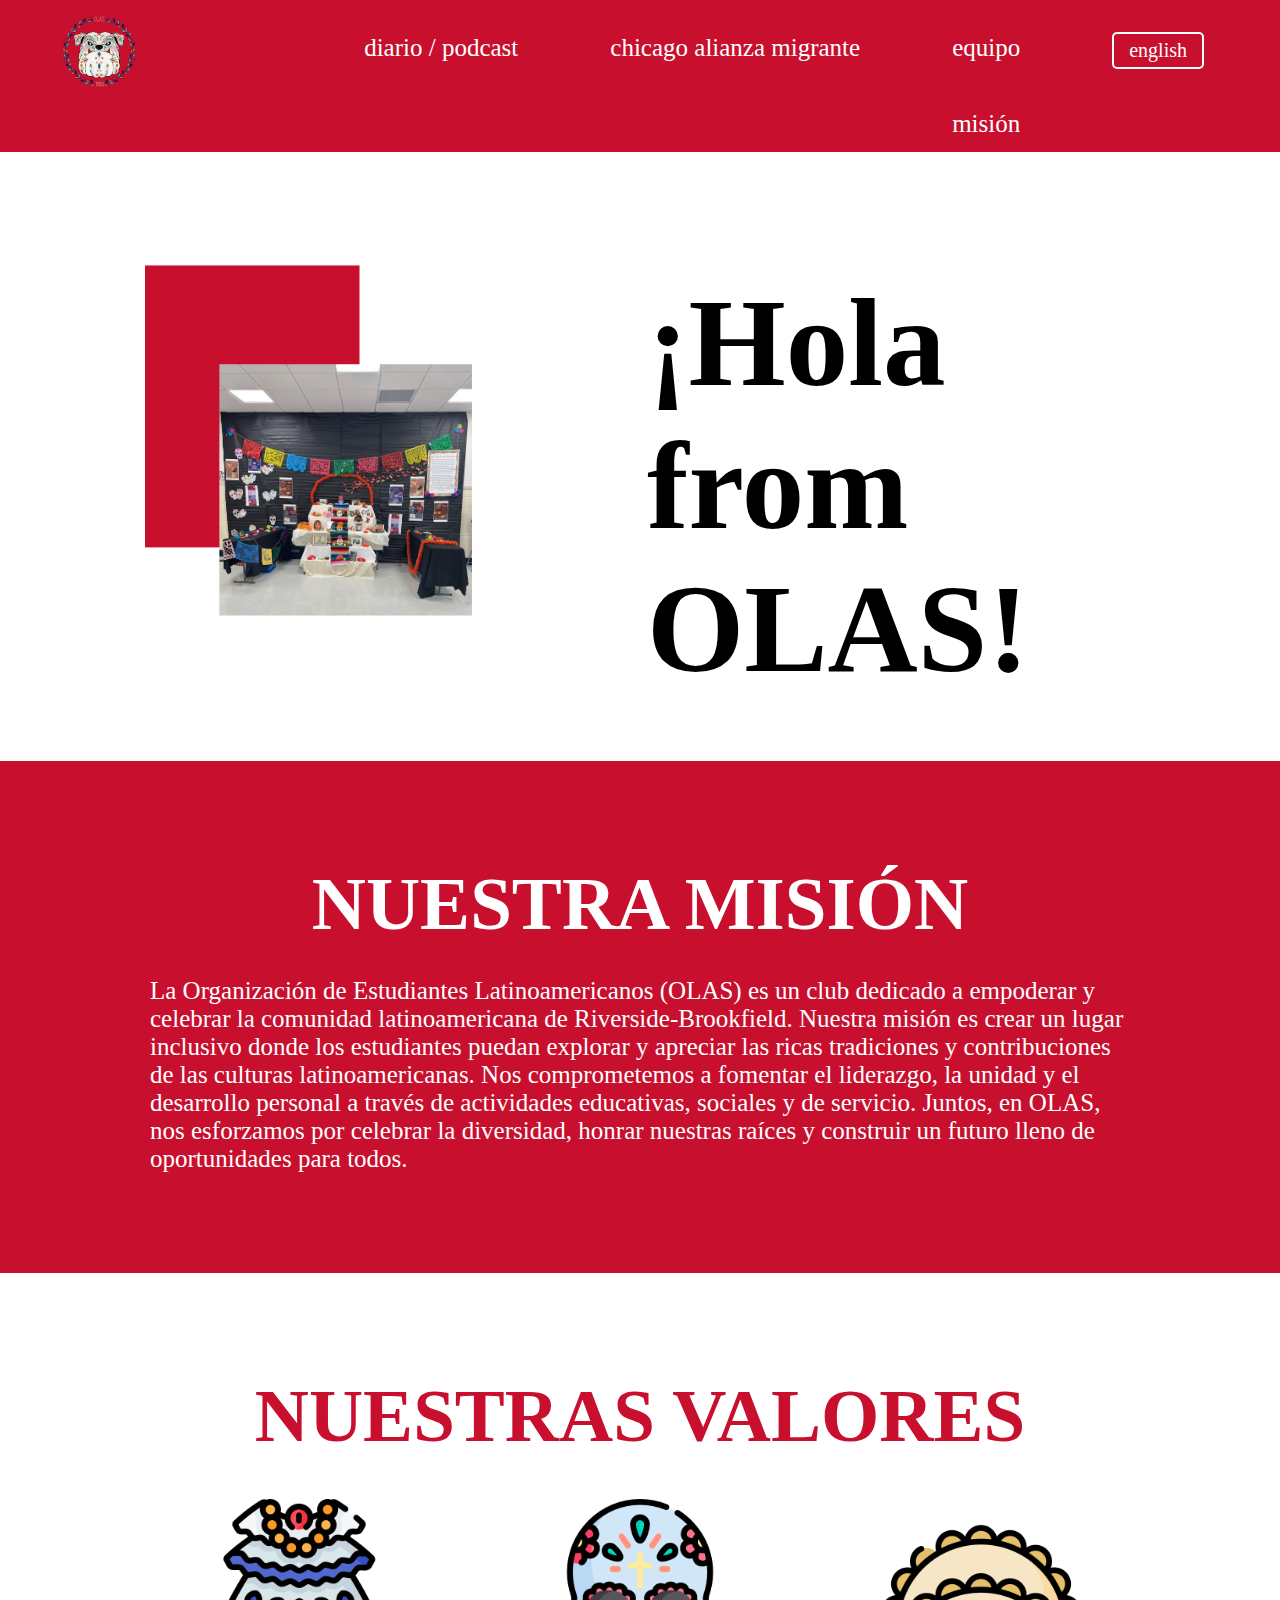
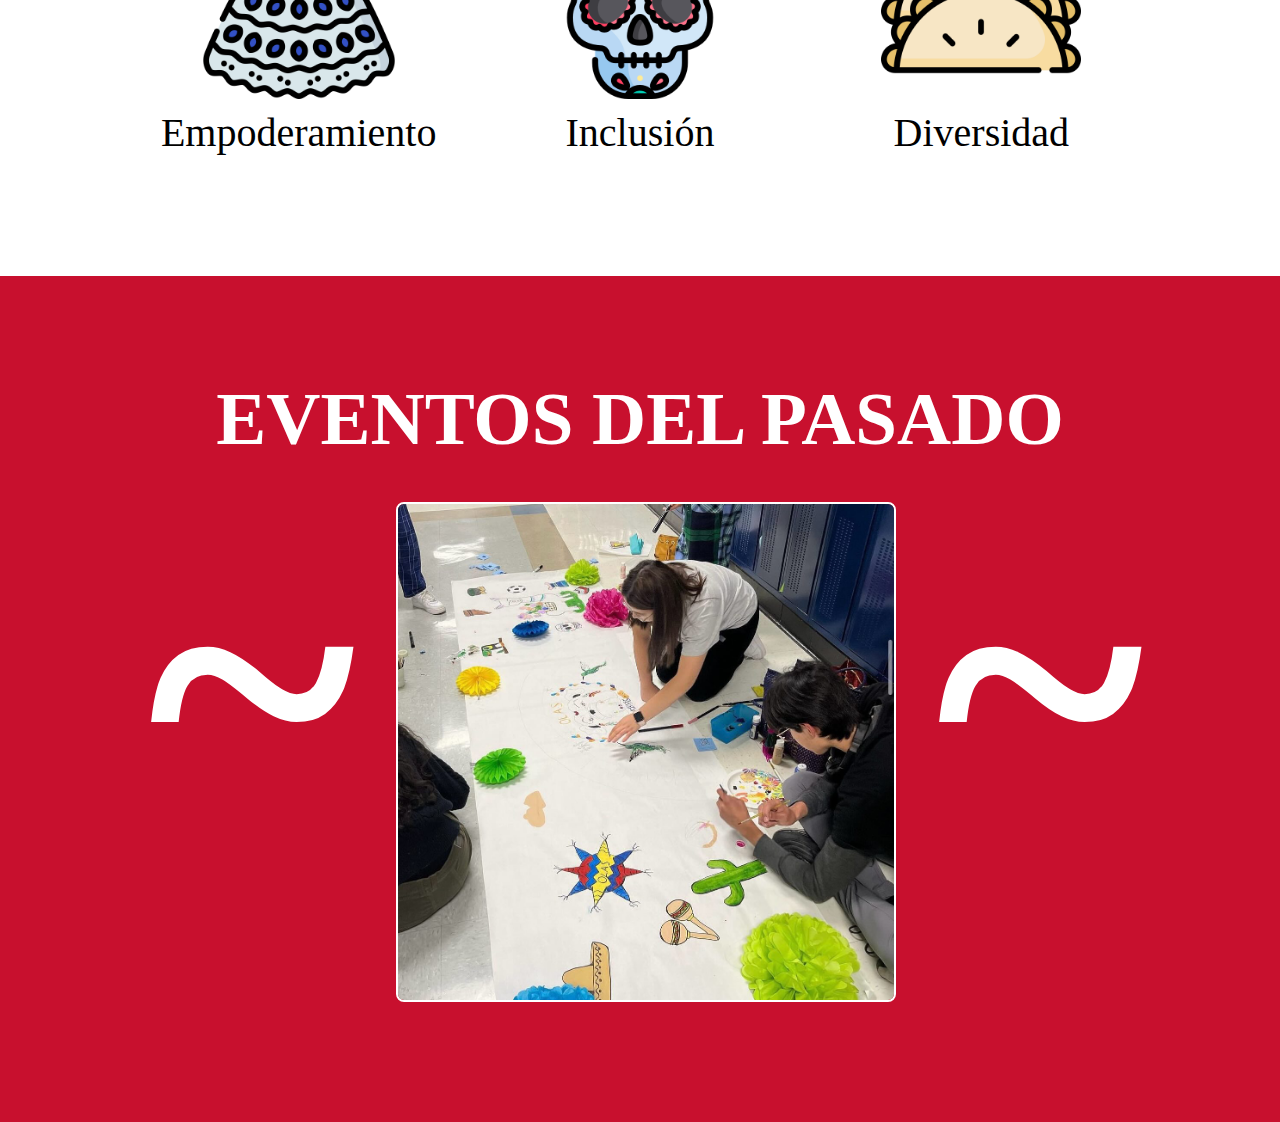
<file: index.html>
<!DOCTYPE html />

<html>
<html lang="en">
    <head>
        <meta charset="UTF-8" />
        <link rel="stylesheet" href="style.css" />
        <link rel="shortcut icon" type="image/png" href="img/home/logo.png">
        <title>Organization of Latin American Students</title>
    </head>

<body>
<!-- Navigation -->
<nav class="nav-bar" style="padding-bottom: 75px;">
    <ul>
        <li><a href="./index.html"><img src="img/home/logo.png" class="logo"></a></li>
        <li style="float: right;"><a class="nav-link" href="en.html" style="text-decoration: none;"><button>english</button></a></li>
        <li style="float: right;"><a class="nav-link" href="equipo.html" style="text-decoration: none"><p>equipo</p></a></li>
        <li style="float: right;"><a class="nav-link" href="cma.html" style="text-decoration: none"><p>chicago alianza migrante</p></a></li>
        <li style="float: right;"><a class="nav-link" href="diario.html" style="text-decoration: none"><p>diario / podcast</p></a></li>
        <li style="float: right;"><a class="nav-link" href="#Mision" style="text-decoration: none"><p>misión</p></a></li>
    </ul>
</nav>

<!-- Bio -->
<div id="Bio" style="padding-left: 125px; padding-bottom: 40px;">
    <div class="container">
        <div class="section">
            <img class="header" src="img/home/header.png">
        </div>
        <div class="section">
            <h1 class="hello">¡Hola from OLAS!</h1>
        </div>
    </div>
</div>

<!-- Misión -->
<div id="Mision" class="green-bg" style="padding-top: 100px; padding-bottom: 100px;">
    <h1 class="sec-title" style="color: white;">NUESTRA MISIÓN</h1>
    <p class="desc">La Organización de Estudiantes Latinoamericanos (OLAS) es un club dedicado a empoderar y celebrar la comunidad latinoamericana de Riverside-Brookfield. Nuestra misión es crear un lugar inclusivo donde los estudiantes puedan explorar y apreciar las ricas tradiciones y contribuciones de las culturas latinoamericanas. Nos comprometemos a fomentar el liderazgo, la unidad y el desarrollo personal a través de actividades educativas, sociales y de servicio. Juntos, en OLAS, nos esforzamos por celebrar la diversidad, honrar nuestras raíces y construir un futuro lleno de oportunidades para todos.</p>
</div>

<!-- Valores -->
<div id="Valores" class="white-bg" style="padding-top: 100px; padding-bottom: 100px;">
    <h1 class="sec-title" style="color: #C8102E;">NUESTRAS VALORES</h1>
    <div class="container">
        <div class="section">
            <img style="height: 200px;" src="img/home/vestido.png">
            <p class="org-title">Empoderamiento</p>
        </div>
        <div class="section">
            <img style="height: 200px;" src="img/home/calavera.png">
            <p class="org-title">Inclusión</p>
        </div>
        <div class="section">
            <img style="height: 200px;" src="img/home/empanadas.png">
            <p class="org-title">Diversidad</p>
        </div>
    </div>
</div>

<!-- Eventos -->
<div id="Eventos" class="green-bg" style="padding-top: 100px; padding-bottom: 100px;">
    <h1 class="sec-title" style="color: white;">EVENTOS DEL PASADO</h1>
    <div class="container">
        <div class="section"><h1 class="border">~</h1></div>
        <div class="section">
            <div class="slider">
                <figure>
                    <div class="slide">
                        <img src="img/slider/poster1.jpg" alt="Pilsen">
                    </div>
                    <div class="slide">
                        <img src="img/slider/hhw.jpg" alt="HHW">
                    </div>
                    <div class="slide">
                        <img src="img/slider/loteria.jpg" alt="Ofrenda">
                    </div>
                    <div class="slide">
                        <img src="img/slider/poster2.jpg" alt="Night">
                    </div>
                    <div class="slide">
                        <img src="img/slider/pilsen.jpg" alt="Banda">
                    </div>
                    <div class="slide">
                        <img src="img/slider/ofrenda.jpg" alt="Quince">
                    </div>
                    <div class="slide">
                        <img src="img/slider/poster3.jpg" alt="Baile">
                    </div>
                    <div class="slide">
                        <img src="img/slider/night.jpg" alt="Night">
                    </div>
                    <div class="slide">
                        <img src="img/slider/quince.jpg" alt="Banda">
                    </div>
                    <div class="slide">
                        <img src="img/slider/baile.jpg" alt="Quince">
                    </div>
                    <div class="slide">
                        <img src="img/slider/banda.jpg" alt="Baile">
                    </div>
                </figure>
            </div>
        </div>
        <div class="section"><h1 class="border">~</h1></div>
    </div>
</div>


</body>
</html>
</file>
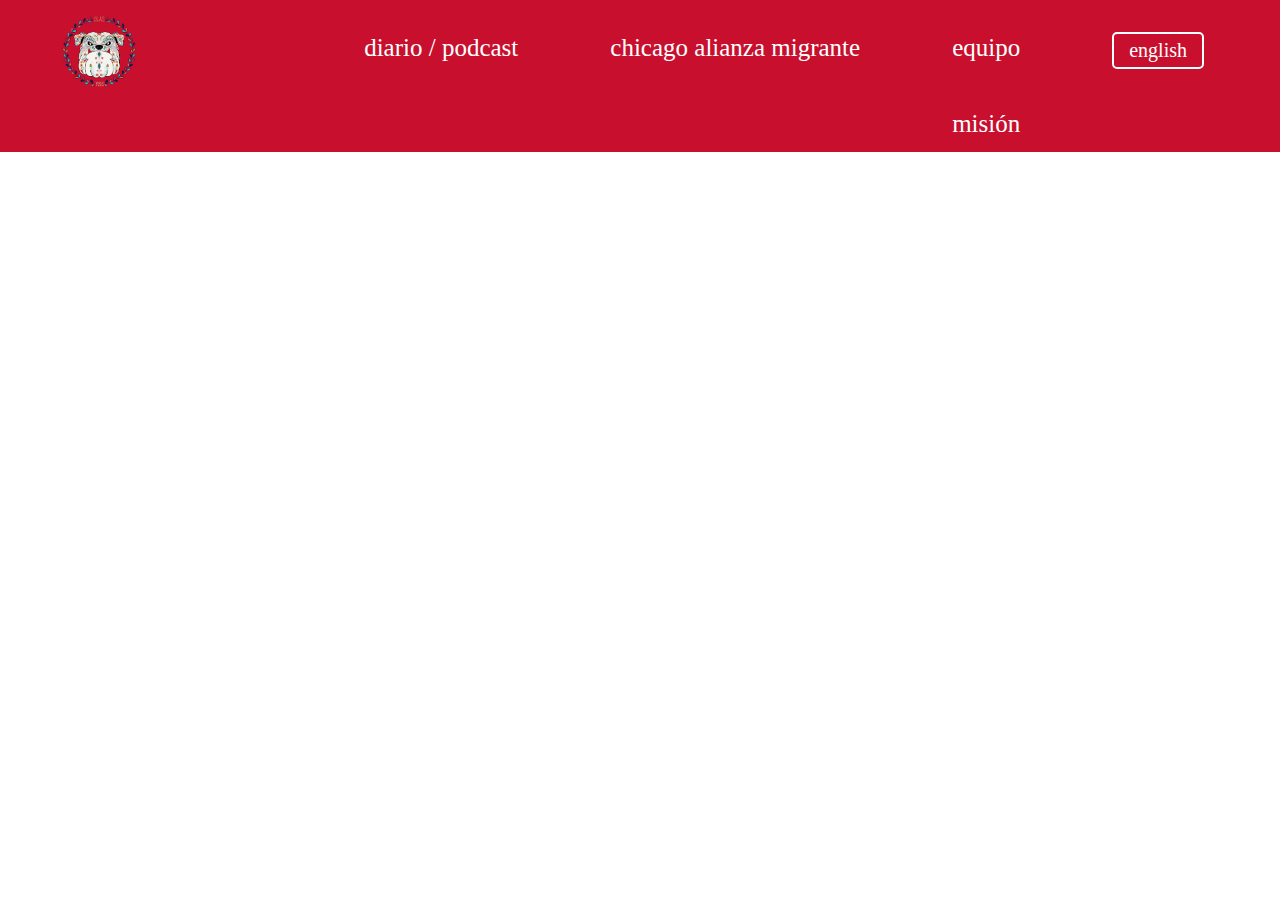
<file: cma.html>
<!DOCTYPE html />

<html>
<html lang="en">
    <head>
        <meta charset="UTF-8" />
        <link rel="stylesheet" href="style.css" />
        <link rel="shortcut icon" type="image/png" href="img/home/logo.png">
        <title>Organization of Latin American Students</title>
    </head>
</head>

<!-- Navigation -->
<nav class="nav-bar">
    <ul>
        <li><a href="./index.html"><img src="img/home/logo.png" class="logo"></a></li>
        <li style="float: right"><a class="nav-link" href="en.html" style="text-decoration: none"><button>english</button></a></li>
        <li style="float: right"><a class="nav-link" href="equipo.html" style="text-decoration: none"><p>equipo</p></a></li>
        <li style="float: right"><a class="nav-link" href="cma.html" style="text-decoration: none"><p>chicago alianza migrante</p></a></li>
        <li style="float: right"><a class="nav-link" href="diario.html" style="text-decoration: none"><p>diario / podcast</p></a></li>
        <li style="float: right"><a class="nav-link" href="index.html" style="text-decoration: none"><p>misión</p></a></li>
    </ul>
</nav>



</html>
</file>
<file: style.css>
* {
    margin: 0;
    padding: 0;
    color: #000000;
    font-family: "Didot", "Times", 'Times New Roman', serif;
    box-sizing: border-box;
  }
  
  .josefin-sans {
    font-family: "Josefin Sans", sans-serif;
    font-optical-sizing: auto;
    font-weight: 500;
    font-style: normal;
  }
  
  html {
    scroll-behavior: smooth;
    scroll-padding-top: 10px;
    background-color: white;
  }
  
  /* thank you w3schools for the nav bar <333 */
  
  .nav-bar {
    padding-top: 0;
    position: sticky; 
    top: 0;
  }
  
  li {
    display: inline;
    float: left;
    margin-right: 60px;
  }
  
  a {
    display: block;
    background-color: #C8102E;
  }
  
  ul {
    list-style-type: none;
    margin: 0;
    padding: 0;
    overflow: hidden;
    background-color: #C8102E;
  }
  
  li a {
    display: block;
    background-color: #C8102E;
    color: white;
    text-align: center;
    padding: 14px 16px;
    text-decoration: none;
  }

  .nav-link:hover {
    color: #C8105E;
  }
  
  li a p {
    font-size: 25px;
    padding-top: 20px;
    color: white;
  }
  
  button {
    background-color: #C8102E;
    padding-right: 15px;
    padding-left: 15px;
    padding-top: 5px;
    padding-bottom: 5px;
    margin-top: 17.5px;
    border-radius: 5px;
    border: 2px solid white;
    color: white;
    font-size: 20px;
    cursor: pointer;
  }
  
  button:hover {
    background-color: #C8105E;
  }
  
  .logo {
    height: 75px;
    margin-left: 40px; 
  }

  .header {
    height: auto;
    width: 125%;
  }

  .hello {
    font-size: 125px;
    text-align: left;
    padding-left: 200px;
    padding-top: 25px;
  }
  
  span {
    color: #000;
  }
  
  .intro {
    font-size: 30px;
    padding-right: 75px;
    line-height: 50px;
  }
  
  .sec-title {
    font-size: 75px;
    padding-bottom: 20px;
    text-align: center;
  }
  
  .org-title {
    font-size: 40px;
    padding-top: 10px;
  } 
  
  .desc {
    font-size: 25px;
    padding-top: 10px;
    color: white; 
    padding-left: 150px; 
    padding-right: 150px;
  }
  
  .headshot {
    width: 350px;
    height: 450px;
    object-fit: cover;
    border-radius: 8px;
  }

  .green-bg {
    background: #C8102E;
    display: flex;
    flex-direction: column;
    justify-content: center;
    align-items: center;
  }
  
  .white-bg {
    background: white;
    display: flex;
    flex-direction: column;
    justify-content: center;
    align-items: center;
  }
  
  .container {
    display: flex;
    width: 80%;
  }
  
  .section {
    flex: 1;
    padding: 20px;
    text-align: center;
  }
  
  .section:last-child {
    border-right: none;
  }
  
  footer {
    display: inline;
    align-items: center;  
  }
  
  footer img {
    height: 50px;
  }

  #journ {
    display: flex;
    justify-content: center;
    align-items: center;
    flex-direction: column;
  }

  .journ-hdg {
    display: flex; 
    justify-content: center;
    align-items: center;
    flex-direction: column;
  }

  .journ-hdg span {
    color: #C8102E;
  }

  .journ-hdg h3 {
    font-size: 2.4rem;
    color: #2b2b2b;
    font-weight: 600;
  }

  .journ-cont {
    display: flex;
    justify-content: center;
    align-items: center;
    flex-wrap: wrap;
  }

  .journ-box {
    width: 350px;
    background-color: white;
    border: 1px solid #ececec;
    margin: 20px;
    overflow: hidden;
    border-radius: 8px;
  }
  
  .journ-img {
    width: 100%;
    height: auto;
  }

  .journ-img img {
    width: 100%;
    height: 50%;
    object-fit: cover;
    object-position: center;
  }

  .journ-text {
    display: flex;
    flex-direction: column;
    background-color: white;
    padding-left: 20px; 
    padding-right: 20px; 
    padding-top: 15px; 
    padding-bottom: 15px;
  }

  .journ-text span {
    color: #C8102E;
    font-size: 0.9rem;
  }

  .journ-text .journ-title {
    font-size: 1.3rem;
    font-weight: 500;
    color: #272727;
    padding-top: 10px;
    padding-bottom: 5px;
  }

  .journ-text .journ-title:hover {
    color: #C8102E; 
    transition: all ease 0.3s;
  }

  .journ-text p {
    color: #9b9b9b;
    font-size: 0.9rem;
    display: -webkit-box;
    -webkit-line-clamp: 3;
    -webkit-box-orient: vertical;
    overflow: hidden;
    text-overflow: ellipsis;
  }

  .journ-text a {
    color: #0f0f0f;  
    text-decoration: none;
    background-color: white;
  }

  .journ-text a:hover {
    color: #C8102E;
    transition: all ease 0.3s;
  }

  #team {
    display: flex;
    flex-direction: column;
    align-items: center;
    justify-content: center;
    padding-top: 50px;
    min-height: 100vh; 
  }
  
  .slider {
    height: 500px;
    width: 500px;
    overflow: hidden;
    position: relative;
    border-radius: 8px;
    border: 2px solid white;
  }

  figure {
    position: absolute;
    display: flex;
    margin: 0;
    left: 0;
    animation: slide 33s infinite;
  }

  .slide {
    width: 100%; 
    flex: 0 0 100%;
  }

  .slide img {
    width: 100%;
    height: 100%;
    object-fit: cover;
  } 

  @keyframes slide {
    0% {
        transform: translateX(0%);
    }
    9.09% {
        transform: translateX(0%);
    }
    18.18% {
        transform: translateX(-100%);
    }
    27.27% {
        transform: translateX(-200%);
    }
    36.36% {
        transform: translateX(-300%);
    }
    45.45% {
        transform: translateX(-400%);
    }
    54.54% {
        transform: translateX(-500%);
    }
    63.63% {
        transform: translateX(-600%);
    }
    72.72% {
        transform: translateX(-700%);
    }
    81.81% {
        transform: translateX(-800%);
    }
    90.90% {
        transform: translateX(-900%);
    }
    100% {
        transform: translateX(-1000%);
    }
  }

  .border {
    font-size: 400px;
    color: white;
    margin-top: -50px;
  }

  .article-img {
    padding-top: 10px;
    width: 300px;
    height: 375px;
    object-fit: cover;
    float: left;
  }

  /* @keyframes slide-up {
    0% {
      transform: translateY(100%); 
    }
  
    100% {
      transform: translateY(0);
    }
  } */
  
  /* .title-icon {
    height: 75px;
    margin-bottom: -17.5px;
  }
  
  .org-title {
    font-size: 175%;
  }
  
  .org-icon {
    height: 50px;
    margin-bottom: -17.5px;
    padding-left: 10px;
  }
  
  .at {
    height: 2px;
    margin-bottom: -17.5px;
  } */
  
  /* .margin {
    margin-right: 50px;
  } */
</file>
